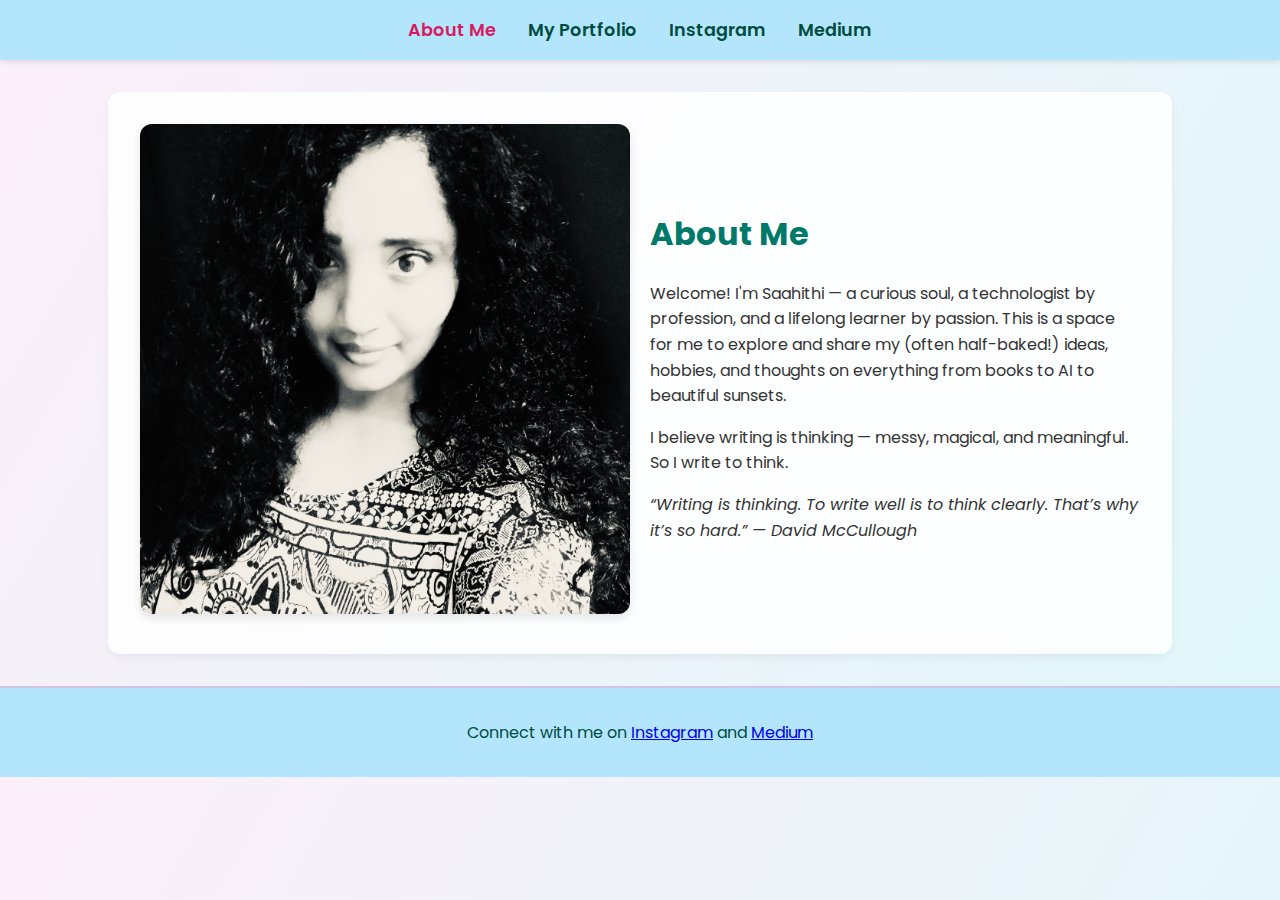
<file: index.html>
<!DOCTYPE html>
<html lang="en">
<head>
<meta charset="UTF-8">
<title>Saahithi's Portfolio - About Me</title>
<link rel="stylesheet" href="style.css">
<link href="https://fonts.googleapis.com/css2?family=Poppins:wght@300;400;600&display=swap" rel="stylesheet">
</head>
<body>
<header><nav><ul>
<li><a href="index.html" class="active">About Me</a></li>
<li><a href="portfolio.html">My Portfolio</a></li>
<li><a href="https://instagram.com/saahithi_the_great" target="_blank">Instagram</a></li>
<li><a href="https://medium.com/@d.srisaahithi" target="_blank">Medium</a></li>
</ul></nav></header>
<section class="about-section">
<div class="about-container">
<div class="about-image"><img src="assets/MyBandWPic.jpg" alt="Saahithi"></div>
<div class="about-content">
<h1>About Me</h1>
<p>Welcome! I'm Saahithi — a curious soul, a technologist by profession, and a lifelong learner by passion. This is a space for me to explore and share my (often half-baked!) ideas, hobbies, and thoughts on everything from books to AI to beautiful sunsets.</p>
<p>I believe writing is thinking — messy, magical, and meaningful. So I write to think.</p>
<p><em>“Writing is thinking. To write well is to think clearly. That’s why it’s so hard.” — David McCullough</em></p>
</div></div></section>
<footer><p>Connect with me on <a href="https://instagram.com/saahithi_the_great">Instagram</a> and <a href="https://medium.com/@your_medium">Medium</a></p></footer>
</body></html>
</file>
<file: style.css>
/* ---------------------------
   General Styling
---------------------------- */
body {
  font-family: 'Poppins', sans-serif;
  margin: 0;
  padding: 0;
  background: linear-gradient(120deg, #fceff9, #e0f7fa);
  color: #333;
  line-height: 1.6;
}

header {
  background: #b3e5fc;
  padding: 1rem 0;
  box-shadow: 0 2px 5px rgba(0, 0, 0, 0.1);
}

nav ul {
  display: flex;
  justify-content: center;
  list-style: none;
  margin: 0;
  padding: 0;
}

nav ul li {
  margin: 0 1rem;
}

nav ul li a {
  color: #004d40;
  text-decoration: none;
  font-weight: 600;
  font-size: 1.1rem;
}

nav ul li a.active,
nav ul li a:hover {
  color: #d81b60;
}

section {
  margin: 2rem auto;
  padding: 2rem;
  max-width: 1000px;
  background: #ffffffd9;
  border-radius: 12px;
  box-shadow: 0 4px 10px rgba(0, 0, 0, 0.05);
}

h1, h2, h3 {
  color: #00796b;
}

footer {
  text-align: center;
  padding: 1rem;
  background: #b3e5fc;
  color: #004d40;
  margin-top: 2rem;
  border-top: 2px solid #d1c4e9;
}

/* ---------------------------
   About Me Layout
---------------------------- */
.about-container {
  display: flex;
  flex-wrap: wrap;
  gap: 20px;
  align-items: center;
}

.about-image {
  flex: 1;
}

.about-image img {
  width: 100%;
  border-radius: 12px;
  box-shadow: 0 4px 10px rgba(0,0,0,0.1);
}

.about-content {
  flex: 1;
}

/* ---------------------------
   Tabs Section
---------------------------- */
.tabs {
  display: flex;
  gap: 1rem;
  margin-bottom: 1rem;
}

.tab-button {
  background: #fff;
  border: 2px solid #b3e5fc;
  padding: 0.5rem 1rem;
  border-radius: 8px;
  cursor: pointer;
  font-weight: 500;
  transition: background 0.3s;
}

.tab-button.active,
.tab-button:hover {
  background: #d1c4e9;
}

.tab-content {
  display: none;
}

.tab-content.active {
  display: block;
}

/* ---------------------------
   Gallery
---------------------------- */
.gallery {
  display: flex;
  flex-wrap: wrap;
  gap: 10px;
}

.gallery img {
  width: 160px;
  border-radius: 8px;
  cursor: pointer;
  box-shadow: 0 2px 6px rgba(0, 0, 0, 0.1);
  transition: transform 0.3s;
}

.gallery img:hover {
  transform: scale(1.05);
}

/* ---------------------------
   Modal Viewer
---------------------------- */
.modal {
  display: none;
  position: fixed;
  z-index: 1000;
  left: 0;
  top: 0;
  width: 100%;
  height: 100%;
  background: rgba(0, 0, 0, 0.8);
}

.modal-content {
  display: block;
  margin: 5% auto;
  max-width: 80%;
  border-radius: 10px;
  box-shadow: 0 2px 10px rgba(0,0,0,0.3);
}

.close {
  position: absolute;
  top: 30px;
  right: 50px;
  color: white;
  font-size: 2rem;
  cursor: pointer;
}

/* ---------------------------
   Collage Layout (My Projects)
---------------------------- */
.collage {
  display: grid;
  grid-template-columns: repeat(3, 1fr);
  grid-gap: 8px;
  max-width: 90%;
  margin: auto;
}

.collage img {
  width: 100%;
  height: 150px;
  object-fit: cover;
  border-radius: 8px;
  box-shadow: 0 2px 5px rgba(0,0,0,0.2);
  transition: transform 0.3s;
}

.collage img:hover {
  transform: scale(1.05);
}

/* Special layout to make it collage-like */
.collage img:nth-child(1) { grid-column: span 2; height: 200px; }
.collage img:nth-child(3) { grid-row: span 2; height: 310px; }

/* ---------------------------
   Carousel
---------------------------- */
.carousel-container {
  position: relative;
  overflow: hidden;
}

.carousel-track {
  display: flex;
  transition: transform 0.4s ease-in-out;
}

.carousel-item {
  min-width: 100%;
  text-align: center;
}

.carousel-item img {
  width: 80%;
  border-radius: 10px;
}

.project-caption {
  background: #ffffffc9;
  padding: 10px;
  margin-top: 10px;
  border-radius: 8px;
}

.carousel-btn {
  position: absolute;
  top: 50%;
  transform: translateY(-50%);
  background: #b3e5fc;
  border: none;
  padding: 10px;
  cursor: pointer;
  border-radius: 50%;
  font-size: 1.2rem;
}

.carousel-btn.prev { left: 10px; }
.carousel-btn.next { right: 10px; }

/* ---------------------------
   Responsive Design
---------------------------- */
@media (max-width: 768px) {
  .about-container { flex-direction: column; }
  .collage { grid-template-columns: repeat(2, 1fr); }
}

@media (max-width: 480px) {
  .collage { grid-template-columns: 1fr; }
  .collage img { height: 200px; }
}
</file>
